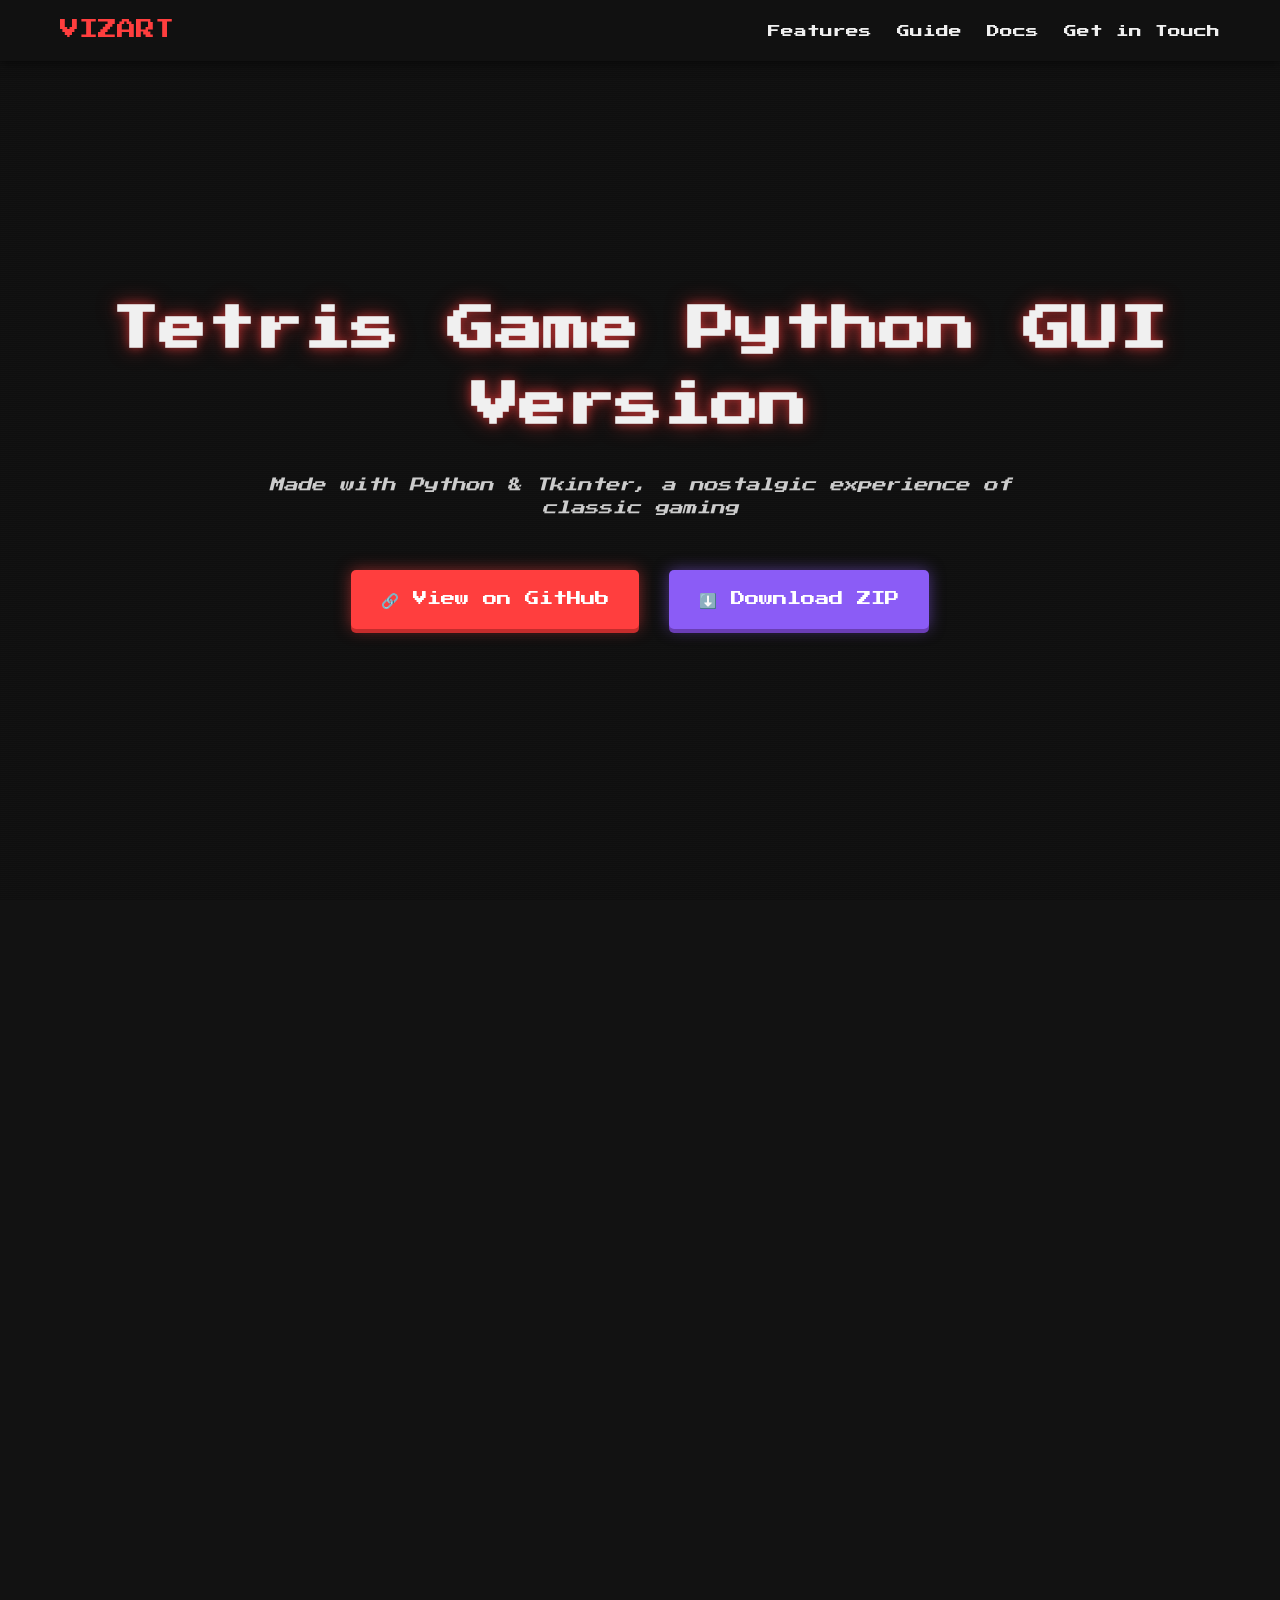
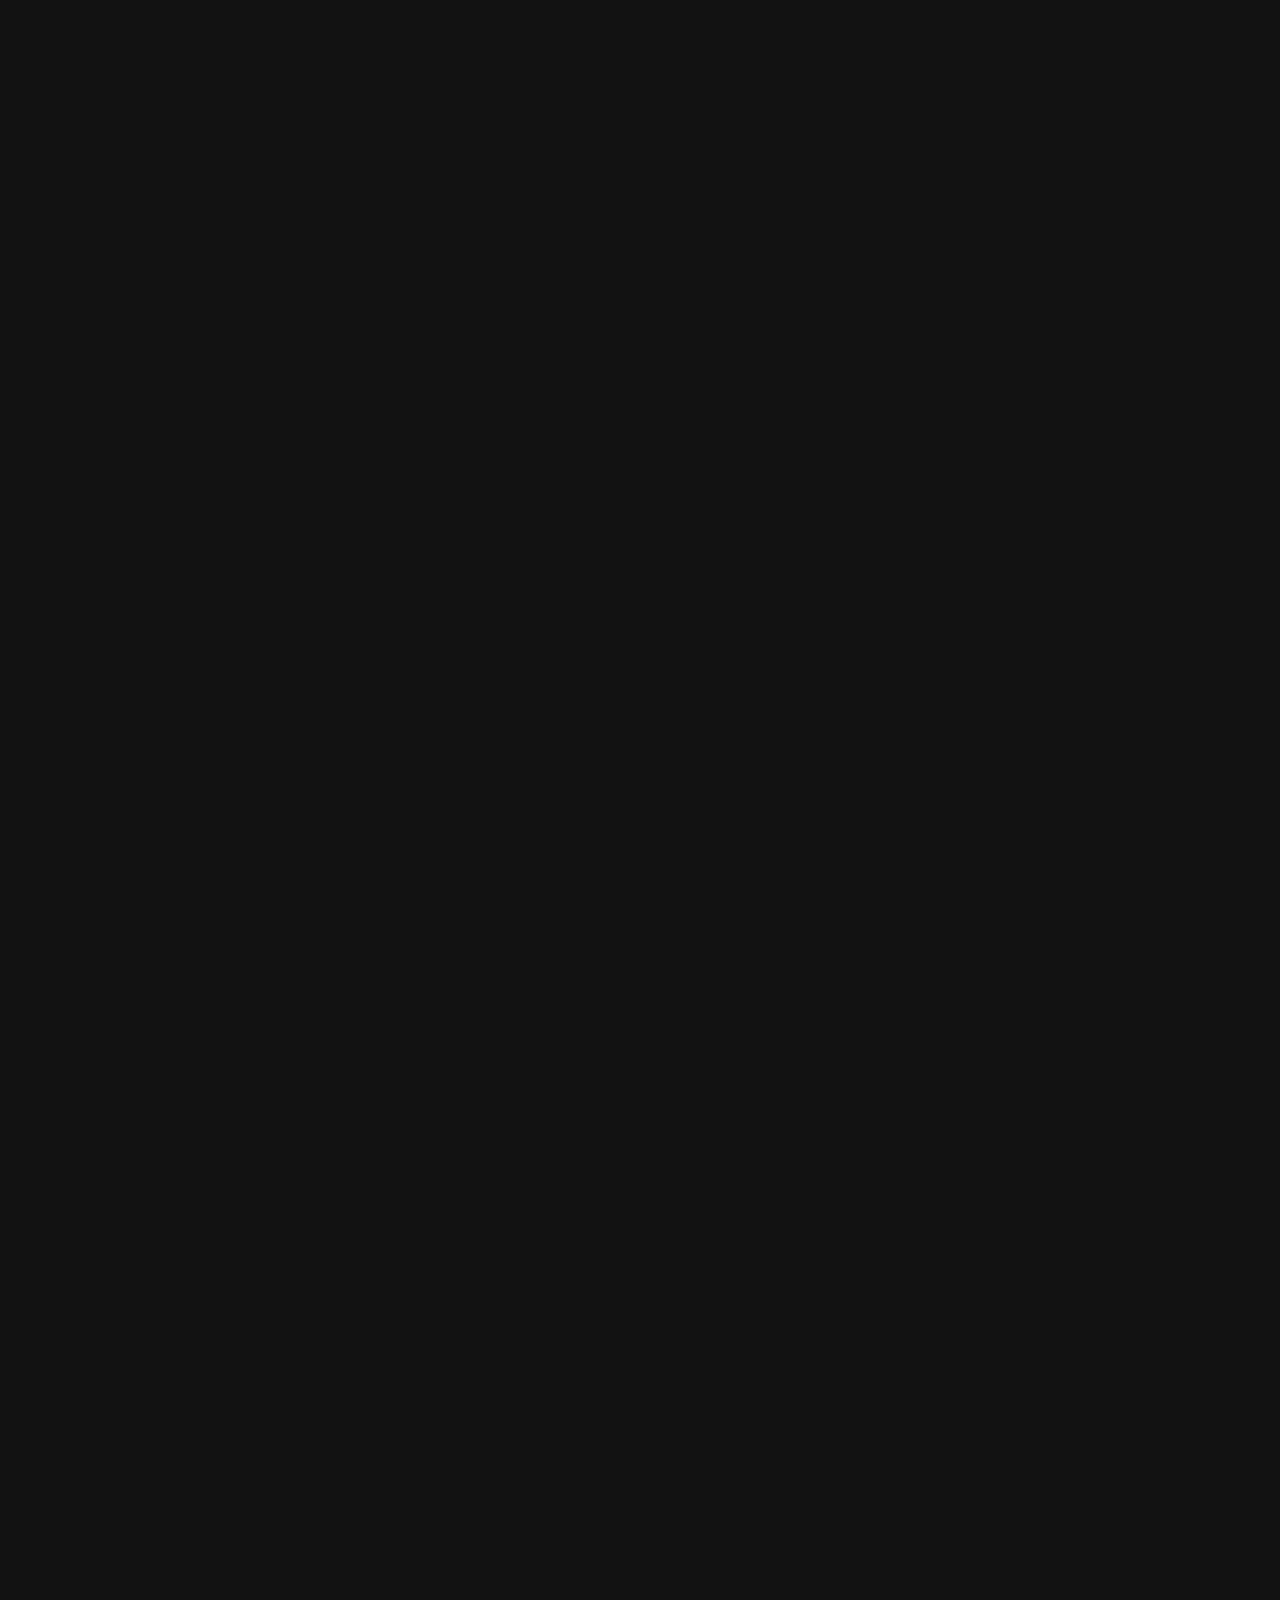
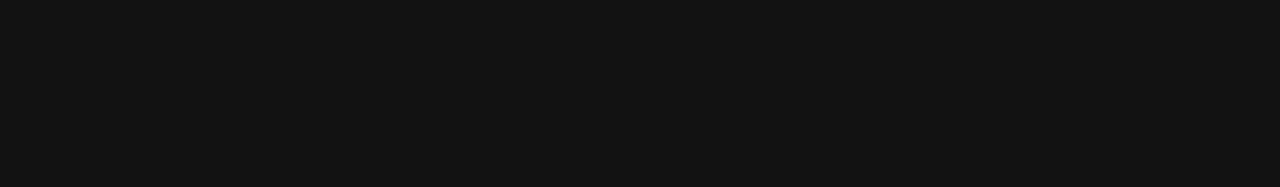
<file: index.html>
<!DOCTYPE html>
<html lang="id">
<head>
    <meta charset="UTF-8">
    <meta name="viewport" content="width=device-width, initial-scale=1.0">
    <title>Tetris Game – Python GUI</title>
    <meta name="description" content="Proyek game Tetris klasik dengan Python GUI dan Tkinter, dibuat oleh Muhammad Yusuf Aditiya. Unduh gratis atau lihat di GitHub.">
    <link rel="preconnect" href="https://fonts.googleapis.com">
    <link rel="preconnect" href="https://fonts.gstatic.com" crossorigin>
    <link href="https://fonts.googleapis.com/css2?family=Press+Start+2P&display=swap" rel="stylesheet">
    <link rel="stylesheet" href="https://cdnjs.cloudflare.com/ajax/libs/font-awesome/6.4.0/css/all.min.css">
    <link rel="stylesheet" href="style.css">
</head>
<body>
    <!-- Navbar -->
    <nav>
        <div class="container navbar-container">
            <a href="#" class="logo">
                VIZART 
            </a>
            <ul class="nav-links" id="navLinks">
                <li><a href="#features">Features</a></li>
                <li><a href="#steps">Guide</a></li>
                <li><a href="#tech">Docs</a></li>
                <li><a href="#social">Get in Touch</a></li>
            </ul>
            <button class="mobile-menu-btn" id="mobileMenuBtn">
                <i class="fas fa-bars"></i>
            </button>
        </div>
    </nav>

    <!-- Header Section -->
    <header>
        <div class="container">
            <h1 class="glow-text">Tetris Game  Python GUI Version</h1>
            <p class="subtitle">Made with Python & Tkinter, a nostalgic experience of classic gaming</p>
            <div class="button-group">
                <a href="https://github.com/Myfza/tetris-game-python" class="btn btn-github" target="_blank">🔗 View on GitHub</a>
                <a href="https://github.com/Myfza/tetris-game-python/archive/refs/heads/main.zip" class="btn btn-download" target="_blank">⬇️ Download ZIP</a>
            </div>
        </div>
    </header>

    <!-- Features Section -->
    <section class="features-section" id="features">
        <div class="container">
            <h2 class="section-title"> Features</h2>
            <div class="features-grid">
                <div class="feature-card">
                    <h3 class="feature-title">Classic Tetris Mechanics</h3>
                    <p>Implementing all the classic Tetris mechanics we know and love.</p>
                </div>
                <div class="feature-card">

                    <h3 class="feature-title">Real-Time Brick Movement</h3>
                    <p>Real-time block movement with responsive and accurate controls.</p>
                </div>
                <div class="feature-card">
                    <h3 class="feature-title">Score Tracking</h3>
                    <p>Track game scores with an efficient storage system.</p>
                </div>
                <div class="feature-card">
                    <div class="feature-icon"></div><h3 class="feature-title">Built with Python Modules</h3>
                    <p>Built with Python, Tkinter, and additional modules like datetime, scrolledtext, filedialog, etc.</p>
                </div>
            </div>
        </div>
    </section>

    <!-- Steps Section -->
    <section class="steps-section" id="steps">
        <div class="container">
            <h2 class="section-title"> How to use</h2>
            <div class="steps-container">
                <div class="step-item">
                    <div class="step-number">1</div>
                    <div class="step-content">
                        <h3 class="step-title">Download or Clone Repository</h3>
                        <p class="step-description">Download the ZIP file from GitHub or clone the repository using Git. Make sure you have Python 3.x installed on your computer.</p>
                    </div>
                </div>
                <div class="step-item">
                    <div class="step-number">2</div>
                    <div class="step-content">
                        <h3 class="step-title">Extract and Open Folder</h3>
                        <p class="step-description">Extract the downloaded ZIP file, then open the project folder in your terminal or command prompt.</p>
                    </div>
                </div>
                <div class="step-item">
                    <div class="step-number">3</div>
                    <div class="step-content">
                        <h3 class="step-title">Jalankan Aplikasi</h3>
                        <p class="step-description">Run the main.py file with the command <code>python main.py</code> in the terminal. The game will immediately open and be ready to play.</p>
                    </div>
                </div>
                <div class="step-item">
                    <div class="step-number">4</div>
                    <div class="step-content">
                        <h3 class="step-title">Start Playing </h3>
                        <p class="step-description">Use the arrow keys to move the block, the up key to rotate, and the space bar to drop the block instantly.</p>
                    </div>
                </div>
            </div>
        </div>
    </section>

    <!-- Technical Description Section -->
    <section class="tech-section" id="tech">
        <div class="container">
            <h2 class="section-title">Docs</h2>
        <div class="tech-content">
<p>This project implements the classic Tetris game using Python with a Tkinter graphical interface.</p>
<ul>
<li>The UI design uses <strong>Tkinter</strong> for an intuitive and responsive interface</li>
<li>The information area uses <strong>ScrolledText</strong> to display game history</li>
<li>Score saving and replay functionality for reviewing previous games</li>
<li>File interaction and alerts use the following modules:
<ul>
<li><code>tkinter.filedialog</code> for opening and saving files</li>
<li><code>tkinter.messagebox</code> for displaying notifications</li>
<li><code>tkinter.simpledialog</code> for user input</li>
</ul>
</li>
</ul>
<p>This project is open-source and can be used for learning or further development.</p>
</div>
        </div>
    </section>

    <!-- Social Media Section -->
    <section class="social-section" id="social">
        <div class="container">
            <h2 class="section-title">Contact</h2>
            <div class="social-icons">
                <div class="social-item">
                    <a href="https://linkedin.com/in/myfza" class="social-link tooltip" target="_blank" data-tooltip="linkedin.com/in/myfza">
                        <div class="social-icon">
                            <i class="fab fa-linkedin"></i>
                        </div>
                        <div class="social-name">LinkedIn</div>
                    </a>
                </div>
                <div class="social-item">
                    <a href="https://github.com/Myfza" class="social-link tooltip" target="_blank" data-tooltip="github.com/Myfza">
                        <div class="social-icon">
                            <i class="fab fa-github"></i>
                        </div>
                        <div class="social-name">GitHub</div>
                    </a>
                </div>
                <div class="social-item">
                    <a href="mailto:vizart.id@gmail.com" class="social-link tooltip" data-tooltip="vizart.id@gmail.com">
                        <div class="social-icon">
                            <i class="fas fa-envelope"></i>
                        </div>
                        <div class="social-name">Email</div>
                    </a>
                </div>
                <div class="social-item">
                    <a href="https://vizart.netlify.app" class="social-link tooltip" target="_blank" data-tooltip="vizart.netlify.app">
                        <div class="social-icon">
                            <i class="fas fa-globe"></i>
                        </div>
                        <div class="social-name">Website</div>
                    </a>
                </div>
            </div>
        </div>
    </section>

    <!-- Footer -->
    <footer>
        <div class="container">
            <div class="footer-content">
                <p> Made by  by Muhammad Yusuf Aditiya <br />  Open-source untuk pembelajaran dan pengembangan pribadi.</p>
            </div>
        </div>
    </footer>

    <script src="script.js"></script>
</body>
</html>
</file>
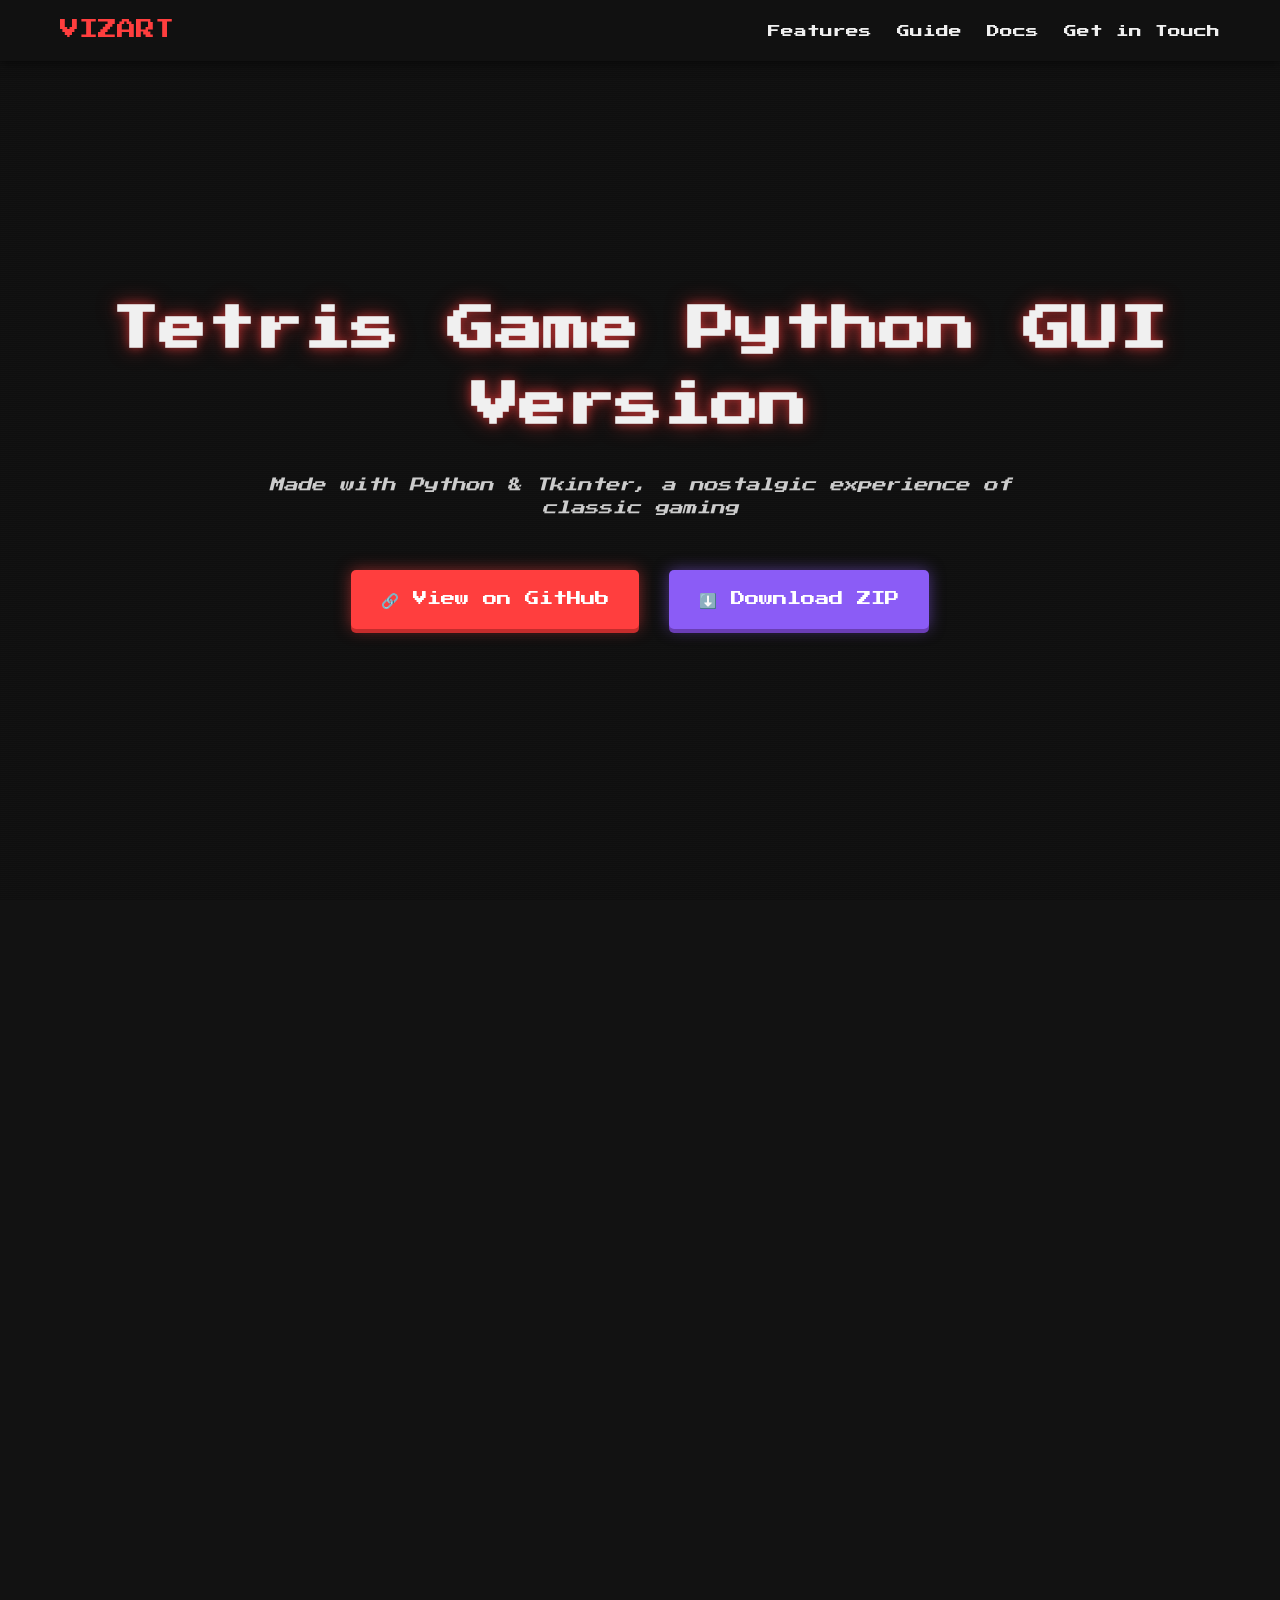
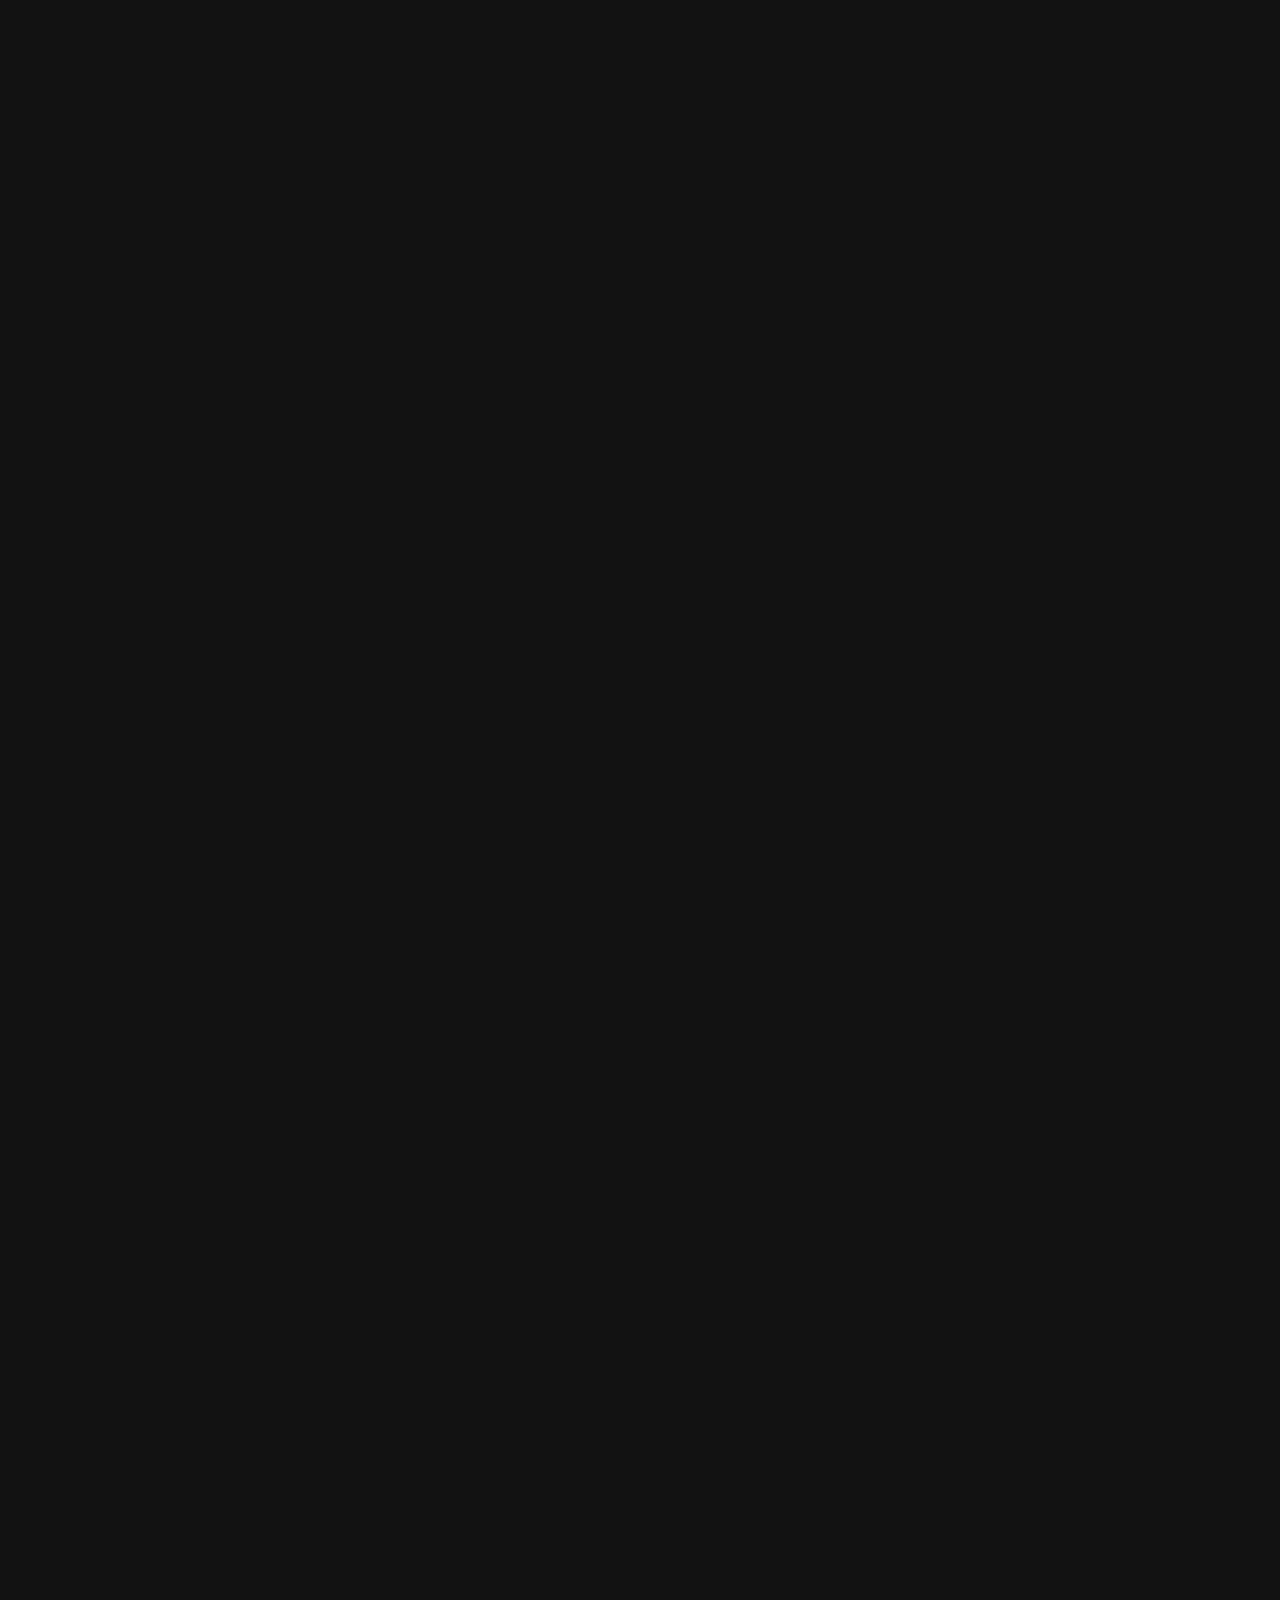
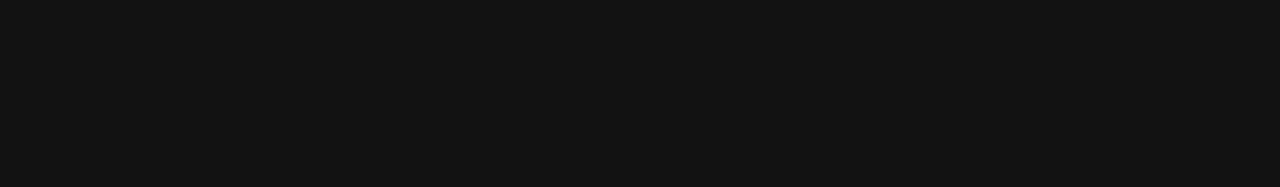
<file: main.html>
<!DOCTYPE html>
<html lang="id">
<head>
    <meta charset="UTF-8">
    <meta name="viewport" content="width=device-width, initial-scale=1.0">
    <title>Tetris Game – Python GUI</title>
    <meta name="description" content="Proyek game Tetris klasik dengan Python GUI dan Tkinter, dibuat oleh Muhammad Yusuf Aditiya. Unduh gratis atau lihat di GitHub.">
    <link rel="preconnect" href="https://fonts.googleapis.com">
    <link rel="preconnect" href="https://fonts.gstatic.com" crossorigin>
    <link href="https://fonts.googleapis.com/css2?family=Press+Start+2P&display=swap" rel="stylesheet">
    <link rel="stylesheet" href="https://cdnjs.cloudflare.com/ajax/libs/font-awesome/6.4.0/css/all.min.css">
    <style>
        :root {
            --bg-color: #121212;
            --text-color: #f0f0f0;
            --accent-1: #FF3E3E;
            --accent-2: #8B5CF6;
            --card-bg: rgba(30, 30, 30, 0.7);
            --glow-color: rgba(255, 62, 62, 0.5);
        }

        * {
            margin: 0;
            padding: 0;
            box-sizing: border-box;
        }

        body {
            font-family: 'Press Start 2P', cursive;
            background-color: var(--bg-color);
            color: var(--text-color);
            line-height: 1.6;
            overflow-x: hidden;
            position: relative;
        }

        /* CRT Effect */
        body::before {
            content: " ";
            display: block;
            position: fixed;
            top: 0;
            left: 0;
            bottom: 0;
            right: 0;
            background: linear-gradient(rgba(18, 18, 18, 0.1), rgba(18, 18, 18, 0.1)), 
                        repeating-linear-gradient(
                            0deg,
                            rgba(0, 0, 0, 0.15),
                            rgba(0, 0, 0, 0.15) 1px,
                            transparent 1px,
                            transparent 2px
                        );
            z-index: 1;
            pointer-events: none;
        }

        .container {
            max-width: 1200px;
            margin: 0 auto;
            padding: 0 20px;
            position: relative;
            z-index: 2;
        }

        /* Navbar */
        nav {
            background-color: rgba(18, 18, 18, 0.95);
            padding: 15px 0;
            position: fixed;
            width: 100%;
            top: 0;
            z-index: 100;
            box-shadow: 0 2px 10px rgba(0, 0, 0, 0.5);
            backdrop-filter: blur(10px);
        }

        .navbar-container {
            display: flex;
            justify-content: space-between;
            align-items: center;
        }

        .logo {
            font-size: 1.2rem;
            color: var(--accent-1);
            text-decoration: none;
            display: flex;
            align-items: center;
        }

        .logo i {
            margin-right: 10px;
        }

        .nav-links {
            display: flex;
            list-style: none;
            gap: 25px;
        }

        .nav-links a {
            color: var(--text-color);
            text-decoration: none;
            font-size: 0.8rem;
            transition: color 0.3s ease;
        }

        .nav-links a:hover {
            color: var(--accent-2);
        }

        .mobile-menu-btn {
            display: none;
            background: none;
            border: none;
            color: var(--text-color);
            font-size: 1.5rem;
            cursor: pointer;
        }

        /* Header Section */
        header {
            min-height: 100vh;
            display: flex;
            flex-direction: column;
            justify-content: center;
            align-items: center;
            text-align: center;
            position: relative;
            padding: 80px 0 60px;
        }

        .glow-text {
            text-shadow: 0 0 10px var(--glow-color), 0 0 20px var(--glow-color);
        }

        h1 {
            font-size: 3rem;
            margin-bottom: 30px;
            color: var(--text-color);
            animation: pulse 2s infinite;
        }

        @keyframes pulse {
            0% { text-shadow: 0 0 10px var(--glow-color), 0 0 20px var(--glow-color); }
            50% { text-shadow: 0 0 15px var(--glow-color), 0 0 30px var(--glow-color); }
            100% { text-shadow: 0 0 10px var(--glow-color), 0 0 20px var(--glow-color); }
        }

.subtitle {
    font-size: 0.9rem;
    margin-bottom: 50px;
    color: #ccc;
    font-style: italic;
    max-width: 800px;
    text-align: center;
    margin-left: auto;
    margin-right: auto;
}


        .button-group {
            display: flex;
            justify-content: center;
            gap: 30px;
            margin-top: 20px;
        }

        .btn {
            display: inline-block;
            padding: 18px 30px;
            font-size: 0.9rem;
            text-decoration: none;
            border-radius: 5px;
            transition: all 0.3s ease;
            box-shadow: 0 4px 0 rgba(0, 0, 0, 0.3);
            position: relative;
            overflow: hidden;
        }

        .btn::before {
            content: "";
            position: absolute;
            top: 0;
            left: -100%;
            width: 100%;
            height: 100%;
            background: rgba(255, 255, 255, 0.2);
            transition: left 0.5s;
        }

        .btn:hover::before {
            left: 100%;
        }

        .btn-github {
            background-color: var(--accent-1);
            color: white;
            box-shadow: 0 4px 0 #c42c2c, 0 0 15px rgba(255, 62, 62, 0.5);
        }

        .btn-github:hover {
            transform: translateY(2px);
            box-shadow: 0 2px 0 #c42c2c, 0 0 20px rgba(255, 62, 62, 0.7);
        }

        .btn-download {
            background-color: var(--accent-2);
            color: white;
            box-shadow: 0 4px 0 #6a3db5, 0 0 15px rgba(139, 92, 246, 0.5);
        }

        .btn-download:hover {
            transform: translateY(2px);
            box-shadow: 0 2px 0 #6a3db5, 0 0 20px rgba(139, 92, 246, 0.7);
        }

        /* Features Section */
        .features-section {
            padding: 80px 0;
            opacity: 0;
            transform: translateY(20px);
            transition: opacity 0.6s ease, transform 0.6s ease;
        }

        .features-section.visible {
            opacity: 1;
            transform: translateY(0);
        }

        .section-title {
            text-align: center;
            font-size: 1.5rem;
            margin-bottom: 40px;
            color: var(--text-color);
        }

        .features-grid {
            display: grid;
            grid-template-columns: repeat(auto-fit, minmax(300px, 1fr));
            gap: 30px;
            margin-top: 40px;
        }

        .feature-card {
            background-color: var(--card-bg);
            padding: 25px;
            border-radius: 5px;
            box-shadow: 0 5px 15px rgba(0, 0, 0, 0.3);
            transition: transform 0.3s ease;
        }

        .feature-card:hover {
            transform: translateY(-5px);
        }

        .feature-icon {
            font-size: 2rem;
            margin-bottom: 15px;
            color: var(--accent-1);
        }

        .feature-title {
            font-size: 0.9rem;
            margin-bottom: 10px;
            color: var(--accent-2);
        }

        /* Steps Section */
        .steps-section {
            padding: 80px 0;
            opacity: 0;
            transform: translateY(20px);
            transition: opacity 0.6s ease, transform 0.6s ease;
        }

        .steps-section.visible {
            opacity: 1;
            transform: translateY(0);
        }

        .steps-container {
            background-color: var(--card-bg);
            padding: 30px;
            border-radius: 5px;
            box-shadow: 0 5px 15px rgba(0, 0, 0, 0.3);
        }

        .step-item {
            display: flex;
            margin-bottom: 25px;
            align-items: flex-start;
        }

        .step-item:last-child {
            margin-bottom: 0;
        }

        .step-number {
            background-color: var(--accent-1);
            color: white;
            width: 40px;
            height: 40px;
            border-radius: 50%;
            display: flex;
            justify-content: center;
            align-items: center;
            font-size: 1.2rem;
            margin-right: 20px;
            flex-shrink: 0;
        }

        .step-content {
            flex: 1;
        }

        .step-title {
            font-size: 0.9rem;
            margin-bottom: 10px;
            color: var(--accent-2);
        }

        .step-description {
            font-size: 0.7rem;
            color: #ccc;
        }

        /* Technical Description Section */
        .tech-section {
            padding: 80px 0;
            opacity: 0;
            transform: translateY(20px);
            transition: opacity 0.6s ease, transform 0.6s ease;
        }

        .tech-section.visible {
            opacity: 1;
            transform: translateY(0);
        }

        .tech-content {
            background-color: var(--card-bg);
            padding: 30px;
            border-radius: 5px;
            box-shadow: 0 5px 15px rgba(0, 0, 0, 0.3);
        }

        .tech-content p {
            margin-bottom: 15px;
            font-size: 0.8rem;
        }

        .tech-content ul {
            margin-left: 20px;
            margin-bottom: 15px;
        }

        .tech-content li {
            margin-bottom: 10px;
            font-size: 0.8rem;
        }

        /* Social Media Section */
        .social-section {
            padding: 80px 0;
            opacity: 0;
            transform: translateY(20px);
            transition: opacity 0.6s ease, transform 0.6s ease;
        }

        .social-section.visible {
            opacity: 1;
            transform: translateY(0);
        }

        .social-icons {
            display: flex;
            justify-content: center;
            gap: 40px;
            margin-top: 30px;
            flex-wrap: wrap;
        }

        .social-item {
            text-align: center;
            transition: transform 0.3s ease;
            position: relative;
        }

        .social-item:hover {
            transform: scale(1.1);
        }

        .social-link {
            display: flex;
            flex-direction: column;
            align-items: center;
            text-decoration: none;
            color: var(--text-color);
            transition: color 0.3s ease;
        }

        .social-link:hover {
            color: var(--accent-2);
        }

        .social-icon {
            font-size: 3rem;
            margin-bottom: 10px;
            color: var(--accent-1);
            transition: color 0.3s ease;
        }

        .social-link:hover .social-icon {
            color: var(--accent-2);
        }

        .social-name {
            font-size: 0.7rem;
        }

        /* Tooltip */
        .tooltip {
            position: relative;
        }

        .tooltip::after {
            content: attr(data-tooltip);
            position: absolute;
            bottom: 100%;
            left: 50%;
            transform: translateX(-50%);
            background-color: rgba(0, 0, 0, 0.9);
            color: white;
            padding: 8px 12px;
            border-radius: 4px;
            font-size: 0.6rem;
            white-space: nowrap;
            opacity: 0;
            pointer-events: none;
            transition: opacity 0.3s;
            margin-bottom: 10px;
            z-index: 10;
        }

        .tooltip::before {
            content: "";
            position: absolute;
            bottom: 100%;
            left: 50%;
            transform: translateX(-50%);
            border-width: 5px;
            border-style: solid;
            border-color: rgba(0, 0, 0, 0.9) transparent transparent transparent;
            opacity: 0;
            pointer-events: none;
            transition: opacity 0.3s;
            margin-bottom: 5px;
        }

        .tooltip:hover::after,
        .tooltip:hover::before {
            opacity: 1;
        }

        /* Footer */
        footer {
            padding: 40px 0;
            text-align: center;
            border-top: 1px solid rgba(255, 255, 255, 0.1);
            opacity: 0;
            transform: translateY(20px);
            transition: opacity 0.6s ease, transform 0.6s ease;
        }

        footer.visible {
            opacity: 1;
            transform: translateY(0);
        }

        .footer-content {
            font-size: 0.7rem;
            color: #aaa;
        }

        /* Responsive */
        @media (max-width: 768px) {
            .nav-links {
                display: none;
                position: absolute;
                top: 100%;
                left: 0;
                width: 100%;
                background-color: rgba(18, 18, 18, 0.95);
                flex-direction: column;
                padding: 20px;
                gap: 15px;
                box-shadow: 0 5px 10px rgba(0, 0, 0, 0.3);
            }
            
            .nav-links.active {
                display: flex;
            }
            
            .mobile-menu-btn {
                display: block;
            }
            
            h1 {
                font-size: 2rem;
            }
            
            .subtitle {
                font-size: 0.7rem;
                margin-bottom: 30px;
            }
            
            .button-group {
                flex-direction: column;
                align-items: center;
                gap: 20px;
            }
            
            .btn {
                width: 80%;
                font-size: 0.8rem;
                padding: 15px 20px;
            }
            
            .feature-card {
                padding: 20px;
            }
            
            .feature-icon {
                font-size: 1.5rem;
            }
            
            .feature-title {
                font-size: 0.8rem;
            }
            
            .step-item {
                flex-direction: column;
                align-items: center;
                text-align: center;
            }
            
            .step-number {
                margin-right: 0;
                margin-bottom: 15px;
            }
            
            .social-icon {
                font-size: 2.5rem;
            }
        }

        @media (min-width: 769px) {
            header {
                min-height: 100vh;
            }
        }
    </style>
</head>
<body>
    <!-- Navbar -->
    <nav>
        <div class="container navbar-container">
            <a href="#" class="logo">
                VIZART 
            </a>
            <ul class="nav-links" id="navLinks">
                <li><a href="#features">Features</a></li>
                <li><a href="#steps">Guide</a></li>
                <li><a href="#tech">Docs</a></li>
                <li><a href="#social">Get in Touch</a></li>
            </ul>
            <button class="mobile-menu-btn" id="mobileMenuBtn">
                <i class="fas fa-bars"></i>
            </button>
        </div>
    </nav>

    <!-- Header Section -->
    <header>
        <div class="container">
            <h1 class="glow-text">Tetris Game  Python GUI Version</h1>
            <p class="subtitle">Made with Python & Tkinter, a nostalgic experience of classic gaming</p>
            <div class="button-group">
                <a href="https://github.com/Myfza/tetris-game-python" class="btn btn-github" target="_blank">🔗 View on GitHub</a>
                <a href="https://github.com/Myfza/tetris-game-python/archive/refs/heads/main.zip" class="btn btn-download" target="_blank">⬇️ Download ZIP</a>
            </div>
        </div>
    </header>

    <!-- Features Section -->
    <section class="features-section" id="features">
        <div class="container">
            <h2 class="section-title"> Features</h2>
            <div class="features-grid">
                <div class="feature-card">
                    <h3 class="feature-title">Classic Tetris Mechanics</h3>
                    <p>Implementing all the classic Tetris mechanics we know and love.</p>
                </div>
                <div class="feature-card">

                    <h3 class="feature-title">Real-Time Brick Movement</h3>
                    <p>Real-time block movement with responsive and accurate controls.</p>
                </div>
                <div class="feature-card">
                    <h3 class="feature-title">Score Tracking</h3>
                    <p>Track game scores with an efficient storage system.</p>
                </div>
                <div class="feature-card">
                    <div class="feature-icon"></div><h3 class="feature-title">Built with Python Modules</h3>
                    <p>Built with Python, Tkinter, and additional modules like datetime, scrolledtext, filedialog, etc.</p>
                </div>
            </div>
        </div>
    </section>

    <!-- Steps Section -->
    <section class="steps-section" id="steps">
        <div class="container">
            <h2 class="section-title"> How to use</h2>
            <div class="steps-container">
                <div class="step-item">
                    <div class="step-number">1</div>
                    <div class="step-content">
                        <h3 class="step-title">Download or Clone Repository</h3>
                        <p class="step-description">Download the ZIP file from GitHub or clone the repository using Git. Make sure you have Python 3.x installed on your computer.</p>
                    </div>
                </div>
                <div class="step-item">
                    <div class="step-number">2</div>
                    <div class="step-content">
                        <h3 class="step-title">Extract and Open Folder</h3>
                        <p class="step-description">Extract the downloaded ZIP file, then open the project folder in your terminal or command prompt.</p>
                    </div>
                </div>
                <div class="step-item">
                    <div class="step-number">3</div>
                    <div class="step-content">
                        <h3 class="step-title">Jalankan Aplikasi</h3>
                        <p class="step-description">Run the main.py file with the command <code>python main.py</code> in the terminal. The game will immediately open and be ready to play.</p>
                    </div>
                </div>
                <div class="step-item">
                    <div class="step-number">4</div>
                    <div class="step-content">
                        <h3 class="step-title">Start Playing </h3>
                        <p class="step-description">Use the arrow keys to move the block, the up key to rotate, and the space bar to drop the block instantly.</p>
                    </div>
                </div>
            </div>
        </div>
    </section>

    <!-- Technical Description Section -->
    <section class="tech-section" id="tech">
        <div class="container">
            <h2 class="section-title">Docs</h2>
        <div class="tech-content">
<p>This project implements the classic Tetris game using Python with a Tkinter graphical interface.</p>
<ul>
<li>The UI design uses <strong>Tkinter</strong> for an intuitive and responsive interface</li>
<li>The information area uses <strong>ScrolledText</strong> to display game history</li>
<li>Score saving and replay functionality for reviewing previous games</li>
<li>File interaction and alerts use the following modules:
<ul>
<li><code>tkinter.filedialog</code> for opening and saving files</li>
<li><code>tkinter.messagebox</code> for displaying notifications</li>
<li><code>tkinter.simpledialog</code> for user input</li>
</ul>
</li>
</ul>
<p>This project is open-source and can be used for learning or further development.</p>
</div>
        </div>
    </section>

    <!-- Social Media Section -->
    <section class="social-section" id="social">
        <div class="container">
            <h2 class="section-title">Contact</h2>
            <div class="social-icons">
                <div class="social-item">
                    <a href="https://linkedin.com/in/myfza" class="social-link tooltip" target="_blank" data-tooltip="linkedin.com/in/myfza">
                        <div class="social-icon">
                            <i class="fab fa-linkedin"></i>
                        </div>
                        <div class="social-name">LinkedIn</div>
                    </a>
                </div>
                <div class="social-item">
                    <a href="https://github.com/Myfza" class="social-link tooltip" target="_blank" data-tooltip="github.com/Myfza">
                        <div class="social-icon">
                            <i class="fab fa-github"></i>
                        </div>
                        <div class="social-name">GitHub</div>
                    </a>
                </div>
                <div class="social-item">
                    <a href="mailto:vizart.id@gmail.com" class="social-link tooltip" data-tooltip="vizart.id@gmail.com">
                        <div class="social-icon">
                            <i class="fas fa-envelope"></i>
                        </div>
                        <div class="social-name">Email</div>
                    </a>
                </div>
                <div class="social-item">
                    <a href="https://vizart.netlify.app" class="social-link tooltip" target="_blank" data-tooltip="vizart.netlify.app">
                        <div class="social-icon">
                            <i class="fas fa-globe"></i>
                        </div>
                        <div class="social-name">Website</div>
                    </a>
                </div>
            </div>
        </div>
    </section>

    <!-- Footer -->
    <footer>
        <div class="container">
            <div class="footer-content">
                <p> Made by  by Muhammad Yusuf Aditiya <br />  Open-source untuk pembelajaran dan pengembangan pribadi.</p>
            </div>
        </div>
    </footer>

    <script>
        // Mobile menu toggle
        const mobileMenuBtn = document.getElementById('mobileMenuBtn');
        const navLinks = document.getElementById('navLinks');
        
        mobileMenuBtn.addEventListener('click', () => {
            navLinks.classList.toggle('active');
        });

        // Smooth scrolling for navigation links
        document.querySelectorAll('a[href^="#"]').forEach(anchor => {
            anchor.addEventListener('click', function (e) {
                e.preventDefault();
                const target = document.querySelector(this.getAttribute('href'));
                if (target) {
                    window.scrollTo({
                        top: target.offsetTop - 80,
                        behavior: 'smooth'
                    });
                    // Close mobile menu if open
                    navLinks.classList.remove('active');
                }
            });
        });

        // Scroll animation
        const sections = document.querySelectorAll('.features-section, .steps-section, .tech-section, .social-section, footer');

        const observerOptions = {
            root: null,
            rootMargin: '0px',  
            threshold: 0.1
        };

        const observer = new IntersectionObserver((entries, observer) => {
            entries.forEach(entry => {
                if (entry.isIntersecting) {
                    entry.target.classList.add('visible');
                    observer.unobserve(entry.target);
                }
            });
        }, observerOptions);

        sections.forEach(section => {
            observer.observe(section);
        });
    </script>
</body>
</html>
</file>
<file: style.css>
:root {
    --bg-color: #121212;
    --text-color: #f0f0f0;
    --accent-1: #FF3E3E;
    --accent-2: #8B5CF6;
    --card-bg: rgba(30, 30, 30, 0.7);
    --glow-color: rgba(255, 62, 62, 0.5);
}

* {
    margin: 0;
    padding: 0;
    box-sizing: border-box;
}

body {
    font-family: 'Press Start 2P', cursive;
    background-color: var(--bg-color);
    color: var(--text-color);
    line-height: 1.6;
    overflow-x: hidden;
    position: relative;
}

/* CRT Effect */
body::before {
    content: " ";
    display: block;
    position: fixed;
    top: 0;
    left: 0;
    bottom: 0;
    right: 0;
    background: linear-gradient(rgba(18, 18, 18, 0.1), rgba(18, 18, 18, 0.1)), 
                repeating-linear-gradient(
                    0deg,
                    rgba(0, 0, 0, 0.15),
                    rgba(0, 0, 0, 0.15) 1px,
                    transparent 1px,
                    transparent 2px
                );
    z-index: 1;
    pointer-events: none;
}

.container {
    max-width: 1200px;
    margin: 0 auto;
    padding: 0 20px;
    position: relative;
    z-index: 2;
}

/* Navbar */
nav {
    background-color: rgba(18, 18, 18, 0.95);
    padding: 15px 0;
    position: fixed;
    width: 100%;
    top: 0;
    z-index: 100;
    box-shadow: 0 2px 10px rgba(0, 0, 0, 0.5);
    backdrop-filter: blur(10px);
}

.navbar-container {
    display: flex;
    justify-content: space-between;
    align-items: center;
}

.logo {
    font-size: 1.2rem;
    color: var(--accent-1);
    text-decoration: none;
    display: flex;
    align-items: center;
}

.logo i {
    margin-right: 10px;
}

.nav-links {
    display: flex;
    list-style: none;
    gap: 25px;
}

.nav-links a {
    color: var(--text-color);
    text-decoration: none;
    font-size: 0.8rem;
    transition: color 0.3s ease;
}

.nav-links a:hover {
    color: var(--accent-2);
}

.mobile-menu-btn {
    display: none;
    background: none;
    border: none;
    color: var(--text-color);
    font-size: 1.5rem;
    cursor: pointer;
}

/* Header Section */
header {
    min-height: 100vh;
    display: flex;
    flex-direction: column;
    justify-content: center;
    align-items: center;
    text-align: center;
    position: relative;
    padding: 80px 0 60px;
}

.glow-text {
    text-shadow: 0 0 10px var(--glow-color), 0 0 20px var(--glow-color);
}

h1 {
    font-size: 3rem;
    margin-bottom: 30px;
    color: var(--text-color);
    animation: pulse 2s infinite;
}

@keyframes pulse {
    0% { text-shadow: 0 0 10px var(--glow-color), 0 0 20px var(--glow-color); }
    50% { text-shadow: 0 0 15px var(--glow-color), 0 0 30px var(--glow-color); }
    100% { text-shadow: 0 0 10px var(--glow-color), 0 0 20px var(--glow-color); }
}

.subtitle {
    font-size: 0.9rem;
    margin-bottom: 50px;
    color: #ccc;
    font-style: italic;
    max-width: 800px;
    text-align: center;
    margin-left: auto;
    margin-right: auto;
}

.button-group {
    display: flex;
    justify-content: center;
    gap: 30px;
    margin-top: 20px;
}

.btn {
    display: inline-block;
    padding: 18px 30px;
    font-size: 0.9rem;
    text-decoration: none;
    border-radius: 5px;
    transition: all 0.3s ease;
    box-shadow: 0 4px 0 rgba(0, 0, 0, 0.3);
    position: relative;
    overflow: hidden;
}

.btn::before {
    content: "";
    position: absolute;
    top: 0;
    left: -100%;
    width: 100%;
    height: 100%;
    background: rgba(255, 255, 255, 0.2);
    transition: left 0.5s;
}

.btn:hover::before {
    left: 100%;
}

.btn-github {
    background-color: var(--accent-1);
    color: white;
    box-shadow: 0 4px 0 #c42c2c, 0 0 15px rgba(255, 62, 62, 0.5);
}

.btn-github:hover {
    transform: translateY(2px);
    box-shadow: 0 2px 0 #c42c2c, 0 0 20px rgba(255, 62, 62, 0.7);
}

.btn-download {
    background-color: var(--accent-2);
    color: white;
    box-shadow: 0 4px 0 #6a3db5, 0 0 15px rgba(139, 92, 246, 0.5);
}

.btn-download:hover {
    transform: translateY(2px);
    box-shadow: 0 2px 0 #6a3db5, 0 0 20px rgba(139, 92, 246, 0.7);
}

/* Features Section */
.features-section {
    padding: 80px 0;
    opacity: 0;
    transform: translateY(20px);
    transition: opacity 0.6s ease, transform 0.6s ease;
}

.features-section.visible {
    opacity: 1;
    transform: translateY(0);
}

.section-title {
    text-align: center;
    font-size: 1.5rem;
    margin-bottom: 40px;
    color: var(--text-color);
}

.features-grid {
    display: grid;
    grid-template-columns: repeat(auto-fit, minmax(300px, 1fr));
    gap: 30px;
    margin-top: 40px;
}

.feature-card {
    background-color: var(--card-bg);
    padding: 25px;
    border-radius: 5px;
    box-shadow: 0 5px 15px rgba(0, 0, 0, 0.3);
    transition: transform 0.3s ease;
}

.feature-card:hover {
    transform: translateY(-5px);
}

.feature-icon {
    font-size: 2rem;
    margin-bottom: 15px;
    color: var(--accent-1);
}

.feature-title {
    font-size: 0.9rem;
    margin-bottom: 10px;
    color: var(--accent-2);
}

/* Steps Section */
.steps-section {
    padding: 80px 0;
    opacity: 0;
    transform: translateY(20px);
    transition: opacity 0.6s ease, transform 0.6s ease;
}

.steps-section.visible {
    opacity: 1;
    transform: translateY(0);
}

.steps-container {
    background-color: var(--card-bg);
    padding: 30px;
    border-radius: 5px;
    box-shadow: 0 5px 15px rgba(0, 0, 0, 0.3);
}

.step-item {
    display: flex;
    margin-bottom: 25px;
    align-items: flex-start;
}

.step-item:last-child {
    margin-bottom: 0;
}

.step-number {
    background-color: var(--accent-1);
    color: white;
    width: 40px;
    height: 40px;
    border-radius: 50%;
    display: flex;
    justify-content: center;
    align-items: center;
    font-size: 1.2rem;
    margin-right: 20px;
    flex-shrink: 0;
}

.step-content {
    flex: 1;
}

.step-title {
    font-size: 0.9rem;
    margin-bottom: 10px;
    color: var(--accent-2);
}

.step-description {
    font-size: 0.7rem;
    color: #ccc;
}

/* Technical Description Section */
.tech-section {
    padding: 80px 0;
    opacity: 0;
    transform: translateY(20px);
    transition: opacity 0.6s ease, transform 0.6s ease;
}

.tech-section.visible {
    opacity: 1;
    transform: translateY(0);
}

.tech-content {
    background-color: var(--card-bg);
    padding: 30px;
    border-radius: 5px;
    box-shadow: 0 5px 15px rgba(0, 0, 0, 0.3);
}

.tech-content p {
    margin-bottom: 15px;
    font-size: 0.8rem;
}

.tech-content ul {
    margin-left: 20px;
    margin-bottom: 15px;
}

.tech-content li {
    margin-bottom: 10px;
    font-size: 0.8rem;
}

/* Social Media Section */
.social-section {
    padding: 80px 0;
    opacity: 0;
    transform: translateY(20px);
    transition: opacity 0.6s ease, transform 0.6s ease;
}

.social-section.visible {
    opacity: 1;
    transform: translateY(0);
}

.social-icons {
    display: flex;
    justify-content: center;
    gap: 40px;
    margin-top: 30px;
    flex-wrap: wrap;
}

.social-item {
    text-align: center;
    transition: transform 0.3s ease;
    position: relative;
}

.social-item:hover {
    transform: scale(1.1);
}

.social-link {
    display: flex;
    flex-direction: column;
    align-items: center;
    text-decoration: none;
    color: var(--text-color);
    transition: color 0.3s ease;
}

.social-link:hover {
    color: var(--accent-2);
}

.social-icon {
    font-size: 3rem;
    margin-bottom: 10px;
    color: var(--accent-1);
    transition: color 0.3s ease;
}

.social-link:hover .social-icon {
    color: var(--accent-2);
}

.social-name {
    font-size: 0.7rem;
}

/* Tooltip */
.tooltip {
    position: relative;
}

.tooltip::after {
    content: attr(data-tooltip);
    position: absolute;
    bottom: 100%;
    left: 50%;
    transform: translateX(-50%);
    background-color: rgba(0, 0, 0, 0.9);
    color: white;
    padding: 8px 12px;
    border-radius: 4px;
    font-size: 0.6rem;
    white-space: nowrap;
    opacity: 0;
    pointer-events: none;
    transition: opacity 0.3s;
    margin-bottom: 10px;
    z-index: 10;
}

.tooltip::before {
    content: "";
    position: absolute;
    bottom: 100%;
    left: 50%;
    transform: translateX(-50%);
    border-width: 5px;
    border-style: solid;
    border-color: rgba(0, 0, 0, 0.9) transparent transparent transparent;
    opacity: 0;
    pointer-events: none;
    transition: opacity 0.3s;
    margin-bottom: 5px;
}

.tooltip:hover::after,
.tooltip:hover::before {
    opacity: 1;
}

/* Footer */
footer {
    padding: 40px 0;
    text-align: center;
    border-top: 1px solid rgba(255, 255, 255, 0.1);
    opacity: 0;
    transform: translateY(20px);
    transition: opacity 0.6s ease, transform 0.6s ease;
}

footer.visible {
    opacity: 1;
    transform: translateY(0);
}

.footer-content {
    font-size: 0.7rem;
    color: #aaa;
}

/* Responsive */
@media (max-width: 768px) {
    .nav-links {
        display: none;
        position: absolute;
        top: 100%;
        left: 0;
        width: 100%;
        background-color: rgba(18, 18, 18, 0.95);
        flex-direction: column;
        padding: 20px;
        gap: 15px;
        box-shadow: 0 5px 10px rgba(0, 0, 0, 0.3);
    }
    
    .nav-links.active {
        display: flex;
    }
    
    .mobile-menu-btn {
        display: block;
    }
    
    h1 {
        font-size: 2rem;
    }
    
    .subtitle {
        font-size: 0.7rem;
        margin-bottom: 30px;
    }
    
    .button-group {
        flex-direction: column;
        align-items: center;
        gap: 20px;
    }
    
    .btn {
        width: 80%;
        font-size: 0.8rem;
        padding: 15px 20px;
    }
    
    .feature-card {
        padding: 20px;
    }
    
    .feature-icon {
        font-size: 1.5rem;
    }
    
    .feature-title {
        font-size: 0.8rem;
    }
    
    .step-item {
        flex-direction: column;
        align-items: center;
        text-align: center;
    }
    
    .step-number {
        margin-right: 0;
        margin-bottom: 15px;
    }
    
    .social-icon {
        font-size: 2.5rem;
    }
}

@media (min-width: 769px) {
    header {
        min-height: 100vh;
    }
}
</file>
